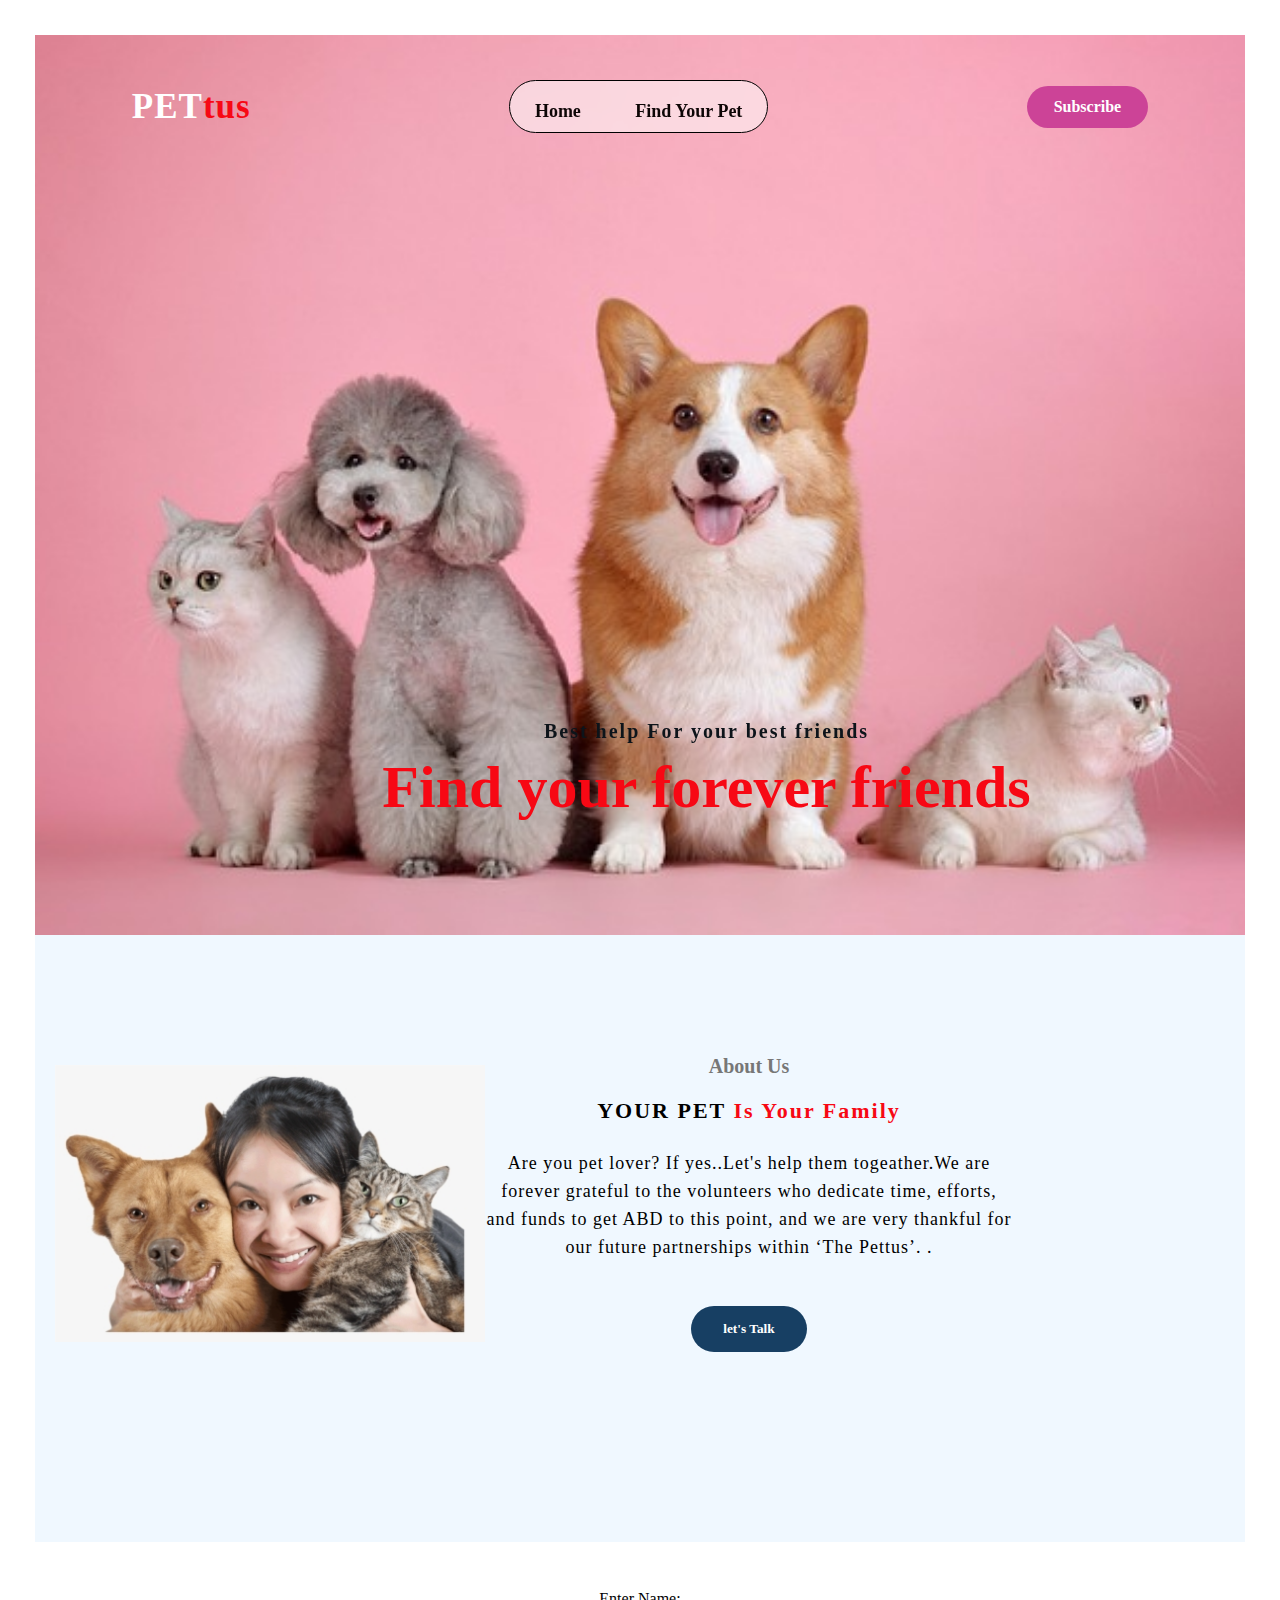
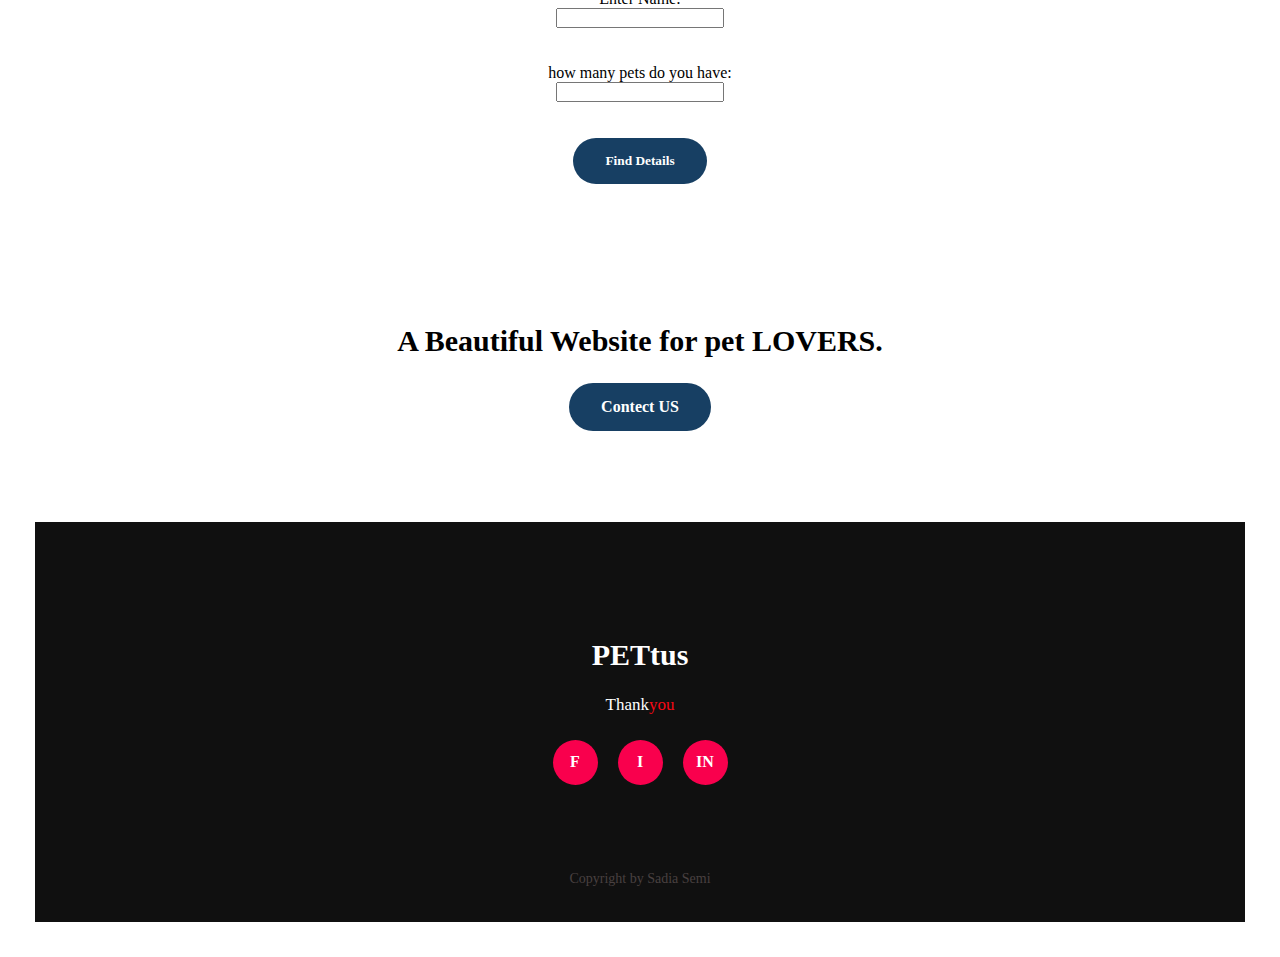
<file: assignment 455/index.html>
<!DOCTYPE html>
<html lang="en">

<head>
    <meta charset="UTF-8">
    <meta http-equiv="X-UA-Compatible" content="IE=edge">
    <meta name="viewport" content="width=device-width, initial-scale=1.0">
    <title>PETtus Website</title>
    <link rel="stylesheet" href="style.css">
    <link rel="preconnect" href="https://fonts.googleapis.com">
    <link rel="preconnect" href="https://fonts.gstatic.com" crossorigin>
    <link rel="preconnect" href="https://fonts.googleapis.com">
    <link rel="preconnect" href="https://fonts.gstatic.com" crossorigin>
    <link rel="preconnect" href="https://fonts.googleapis.com">
    <link rel="preconnect" href="https://fonts.gstatic.com" crossorigin>

<body>
    <div class="see">
        <nav>
            <h2 class="logo">PET<span>tus</span></h2>
            <ul>
                <li><a href="home.html">Home</a></li>
                <li><a href="#find">find your pet</a></li>



            </ul>
            <a href="#" class="btn">Subscribe</a>
        </nav>
        <div class="content">
            <h4>Best help For your best friends</h4>
            <h1><span>Find your forever friends</span> </h1>

        </div>

    </div>
    <section class="about">
        <din class="main">
            <img src="img/fam.png">
            <div class="about-text">
                <h2>About us</h2>
                <h5> YOUR PET <span>is your family</span></h5>
                <p>Are you pet lover? If yes..Let's help them togeather.We are forever grateful to the volunteers who
                    dedicate time, efforts, and funds to get ABD to this point, and we are very thankful for our future
                    partnerships within ‘The Pettus’.

                    .</p>
                <button type="button">let's Talk</button>
            </div>
        </din>
    </section>

    </div>
    <div class="input" id="find">

        Enter Name:
        <input id="nameBox" type="text"> <br><br>
        how many pets do you have:
        <input id="coursesBox" type="text"><br><br>
        <button onclick="process()">
            Find Details
        </button>
        <div id="content">


        </div>


        <script src="service.js">

        </script>
    </div>
    <div class="contact-me">
        <p>A Beautiful Website for pet LOVERS.</p>
        <a class="button-two" href="contect.html">Contect US</a>

    </div>

    <footer>
        <p>PETtus</p>
        <p>Thank<span>you</span></p>
        <div class="social">
            <a href=target="blank"><b>F</b></a>
            <a href=target="blank"><b>I</b></a>
            <a href=target="blank"><b>IN</b></a>
        </div>
        <p class="end">Copyright by Sadia Semi</p>
    </footer>



</body>

</html>
</file>
<file: assignment 455/style.css>
*{
    padding: 0;
    margin: 0;
    font-family: 'Georgia', serif;
    box-sizing: border-box;
}
.see{
    height: 100vh;
    width: 100%;
    background-image: url(img/pet6.jpg);
    background-size: cover;
    background-position: center;

}
nav{
    display: flex;
    align-items: center;
    justify-content: space-between;
    padding-top: 45px;
    padding-left: 8%;
    padding-right: 8%;
}
nav ul {
    background: rgba(255, 255, 255, 0.523);
    backdrop-filter: blur(7px);
    border-radius: 50px;
    border: 1px solid black;
    position: -webkit-sticky; /* Safari */
    position: sticky;
    top: 0;
    
}
.logo{
    font-family: 'Splash', cursive;
    color: rgb(255, 255, 255);
    font-size: 35px;
    letter-spacing: 1px;
    cursor: pointer;
    padding: 5px 0;
    float: left;
    
}
span{
    font-family: 'Splash', cursive;
    color: rgb(247, 8, 20);
    text-shadow: 0cm;
    
}
nav ul li{
    list-style-type: none;
    display: inline-block;
    padding: 10px 25px ;
    margin-top: 10px;
    text-align: right;
    
}
nav ul li a{
    color: rgb(14, 6, 6);
    text-decoration: none;
    font-weight: bold;
    text-transform: capitalize;
    
   
}
nav ul li a :hover{
    color: blue;
    transition: 4s;
}
.btn{
    background-color: rgb(204, 67, 151);
    color: white;
    text-decoration: none;
    border: 2px solid transparent;
    font-weight: bold;
    padding: 10px 25px;
    border-radius: 30px;
    transition:.4s;
}
.btn:hover{
    transform: scale(1.2);
}
.content{
    
    position:absolute;
    top: 80%;
    left:40%;
    transform: translate(-20%);
    text-align: center;
    
}
h1{
    font-family: 'Concert One', cursive;
    color: rgb(41, 29, 29);
    margin: 10px 0px 10px;
    font-size: 20px;
}
h4{
    font-family: 'Concert One', cursive;
    color: rgb(13, 20, 26);
    letter-spacing: 2px;
    font-size: 20px ;

}
.about{
    width: 100%;
    padding: 100px 0px;
    background-color: aliceblue;

}
.about img{
    height:auto;
    width: 430px;

}
.about-text{
    width:550;
}
.main{
    width: 1130px;
    max-width: 95%;
    margin:0 auto;
    display:flex;
    align-items: center;
    justify-content: space-around;

}

#about2{
    width: 100%;
   display: flex;
   justify-content: center;
}
.about-img{
    height: 30px;
    width: 50px;
}
.about-text h2{
    color: black;
    font-size:75px;
    text-transform: capitalize;
    margin-bottom: 20px;


}
.about-text h5{
    color: black;
    letter-spacing: 2px;
    font-size: 22px;
    margin-bottom: 25px;
    text-transform: capitalize;

}
.about-text p{
    color: black;
    letter-spacing: 1px;
    line-height: 28px;
    font-size: 18px;
    margin-bottom: 45px;
}
button{
    background-color: rgb(23, 63, 99);
    color: rgb(255, 255, 255);
    text-decoration: none;
    border: 2px solid transparent;
    font-weight: bold;
    padding: 13px 30px ;
    border-radius: 30px;
    transition: .4s;
}

button:hover{
    background-color: transparent;
    border: 2px solid  rgb(0, 0, 0);
    cursor: pointer;
    color: black;

}

.contact-me{
    width: 100%;
    height: 290px;
    background: #fff;
    display: flex;
    align-items: center;
    flex-direction: column;
    justify-content: center;
}
.contact-me p{
    color: black;
    font-size: 30px;
    font-weight: bold;
    margin-bottom: 25px;
}
.contact-me .button-two{
    background-color: rgb(23, 63, 99);
    color: rgb(255, 255, 255);
    text-decoration: none;
    border: 2px solid transparent;
    font-weight: bold;
    padding: 13px 30px ;
    border-radius: 30px;
    transition: .4s;

}
.contact-me .button-two:hover{
    background-color: transparent;
    border: 2px solid  rgb(0, 0, 0);
    cursor: pointer;
    color: black;
}
footer{
    position: relative;
    width:100%;
    height: 400px;
    background: #101010;
    display: flex ;
    flex-direction: column;
    align-items: center;
    justify-content: center;
}
footer p:nth-child(1){
    font-size: 30px;
    color: #fff;
    margin-bottom: 20px;
    font-weight: bold;

}
footer p:nth-child(2){
    color:#fff;
    font-size: 17px;
    width: 500px;
    text-align: center;
    line-height: 26px;
}
.social{
    display: flex;
}
.social a{
    width: 45px;
    height: 45px;
    display: flex;
    align-items: center;
    justify-content: center;
    background: #f9004d;
    border-radius: 50%;
    margin: 22px 10px;
    color: #fff;
    text-decoration: none;
}
.social a:hover{
    transform: scale(1.3);
    transform: .3s;
}
.end{
    position: absolute;
    color: #494040;
    bottom: 35px;
    font-size: 14px;

}
.main-img{
    width: 30%;

}
.main-img img{
    width: 100%;
    box-sizing: border-box;
    box-shadow: 2px 3px 4px #777;
}
.main{
    
    text-align: center;
    width: 80%;
    display: flex;
    margin-top: 4.7rem;
    justify-content: space-evenly;

}
.about-text h2{
    color: #777;
    font-size: 20px;
    text-transform: capitalize;
    margin-bottom: 20px;
    text-align: center;
}
.about-text p{
    color: black;
    letter-spacing: 1px;
    line-height: 28px;
    font-size: 18px;
    margin-bottom: 45px;
    text-align: center;
}

.about-text .learnbutton{
    display: flex;
    justify-content: center;
}

.learnbutton{
    width: 200px;
    padding: 15px 0;
    text-align: center;
    margin: 20px 10px;
    border-radius: 25px;
    font-weight: bold;
    background: rgb(70, 156, 156);
    color: white;
    border: 2px solid white;
    cursor: pointer;
    
    
}

.learnbutton:hover{
    background-color: blueviolet;
    border: 2px solid white;
    cursor: pointer;
}
.find{
    width: 100%;
    padding: 100px 0px;
    background-color: #fff;
}
.ml-1{
    margin-left: -10rem;
}
.mr1{
    margin-right: -6rem;
}
.main-div{
    background-image: url(/img/dog.jpg);
    background-size: cover ;
    background-repeat: no-repeat;
    background-position: center;
    padding: 100px 0;
}
body {
    margin: 20px;
    padding: 15px;
    font-family: Arial, Helvetica, sans-serif;
}

h1 {
    font-size: 60px;
    color: grey;
}

h2 {
    font-size: 35px;
}

p {
    font-size: 18px;
    color: grey;
}

ul {
    font-size: 18px;
    color: grey;
}

.main {
    margin: 15px;
    padding: 5px;
    display: flex;
    height: fit-content;
    margin-bottom: 60px;
    padding-bottom: 30px;
}

.t-left {
    margin: 20px;
    margin-right: 5%;
}

.t-right {
    margin: 20px;
}



.m-left {
    padding: 20px;
    margin-left: 15%;
    margin-right: 5%;
}

.m-right {
    margin-right: 20px;
    padding-right: 15px;
}

.img-style {
    width: 500px;

}

.icon {
    width: 50px;
}

.box {
    border: 1px solid grey;
    margin: 20px;
    padding: 15px;
}

.car_section_warpper {
    border: 2px dashed;
    border-radius: 50px;
    
}
.icon{
    height: 150px;
    width: 150px;
}
.heading {
    margin-left: 25px;
}

.box:hover {
    background-color: lightcyan;
    box-shadow: 4px 4px 5px grey;
}

.flexBox_warpper {
    display: flex;
    justify-content: space-between;
    align-items: end;
    background-color: #0ecf5e;
    height: 600px;
}

.card1 {
    width: 300px;
    background-color: aqua;
    height: 400px;
}

.card2 {
    width: 300px;
    background-color: tomato;
    height: 400px;
}
.input {
    width: 100%;
    height: 290px;
    background: #fff;
    display: flex;
    align-items: center;
    flex-direction: column;
    justify-content: center;
}
</file>
